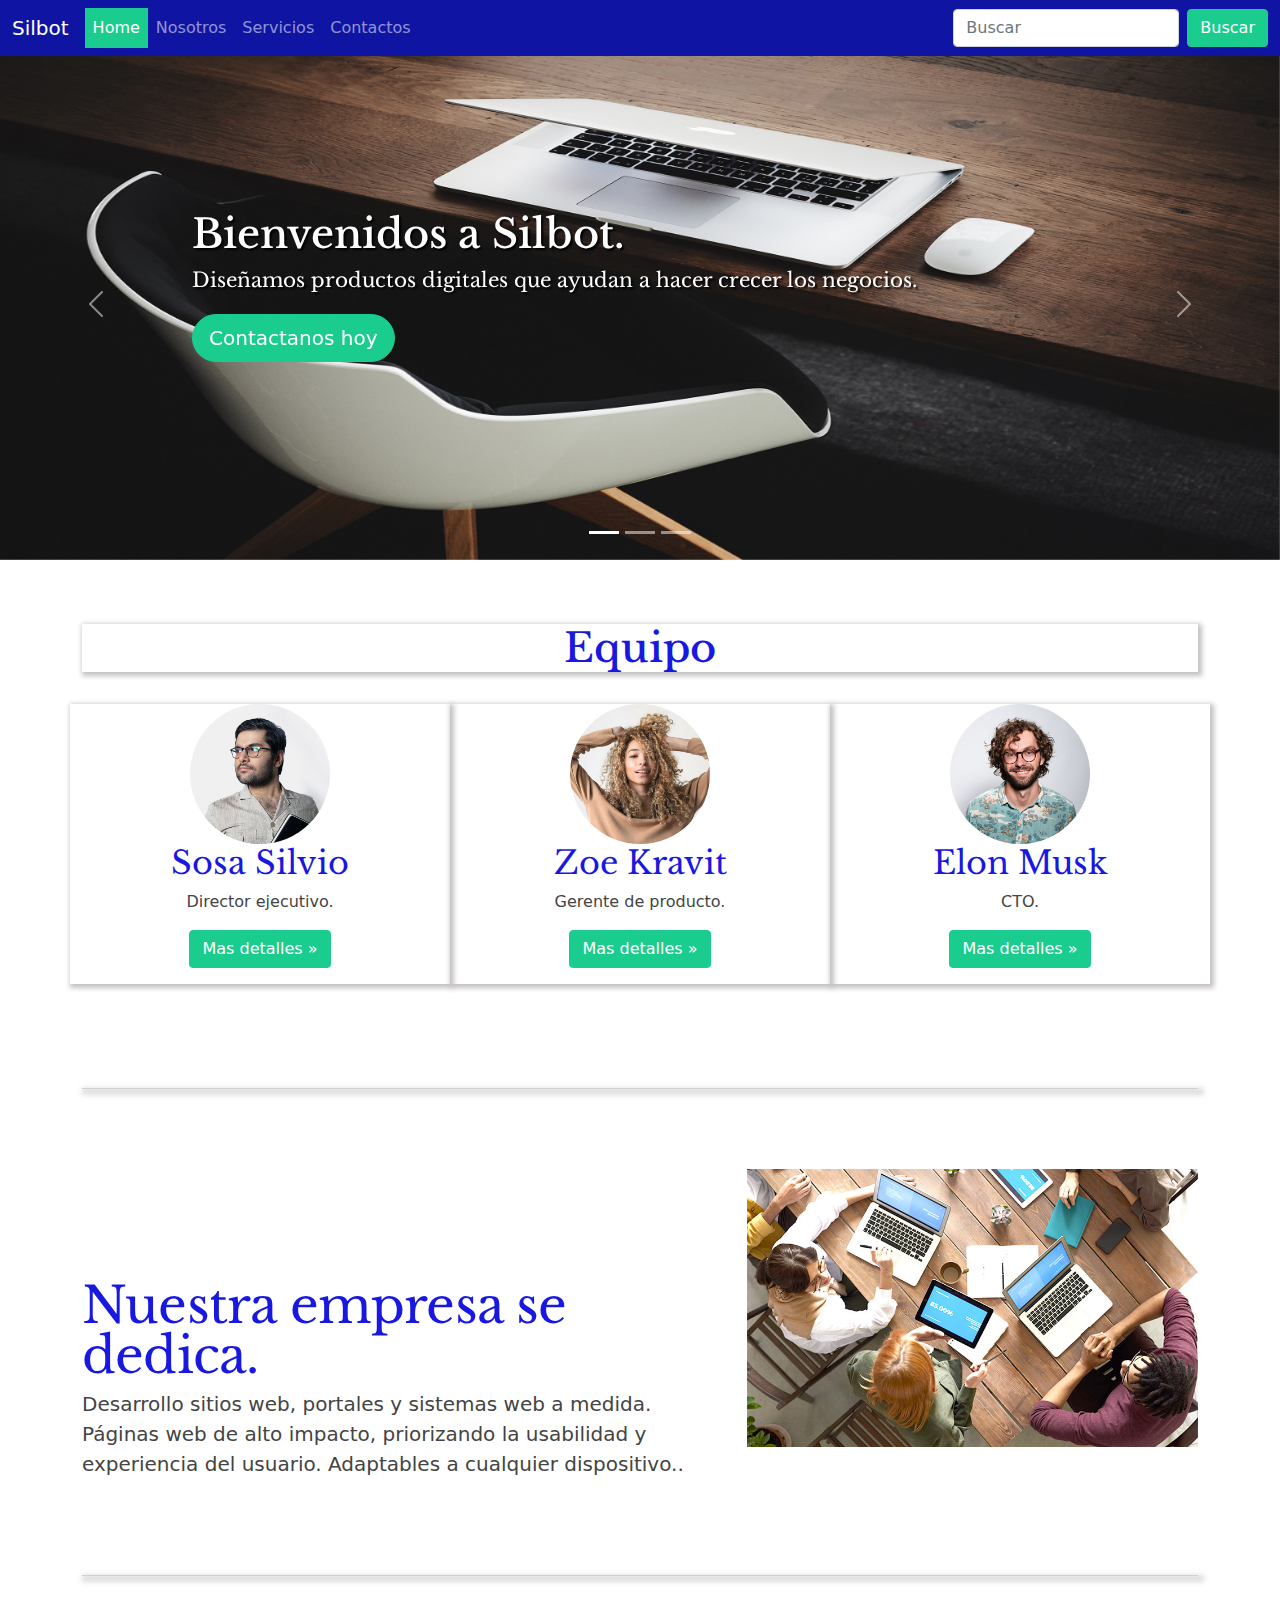
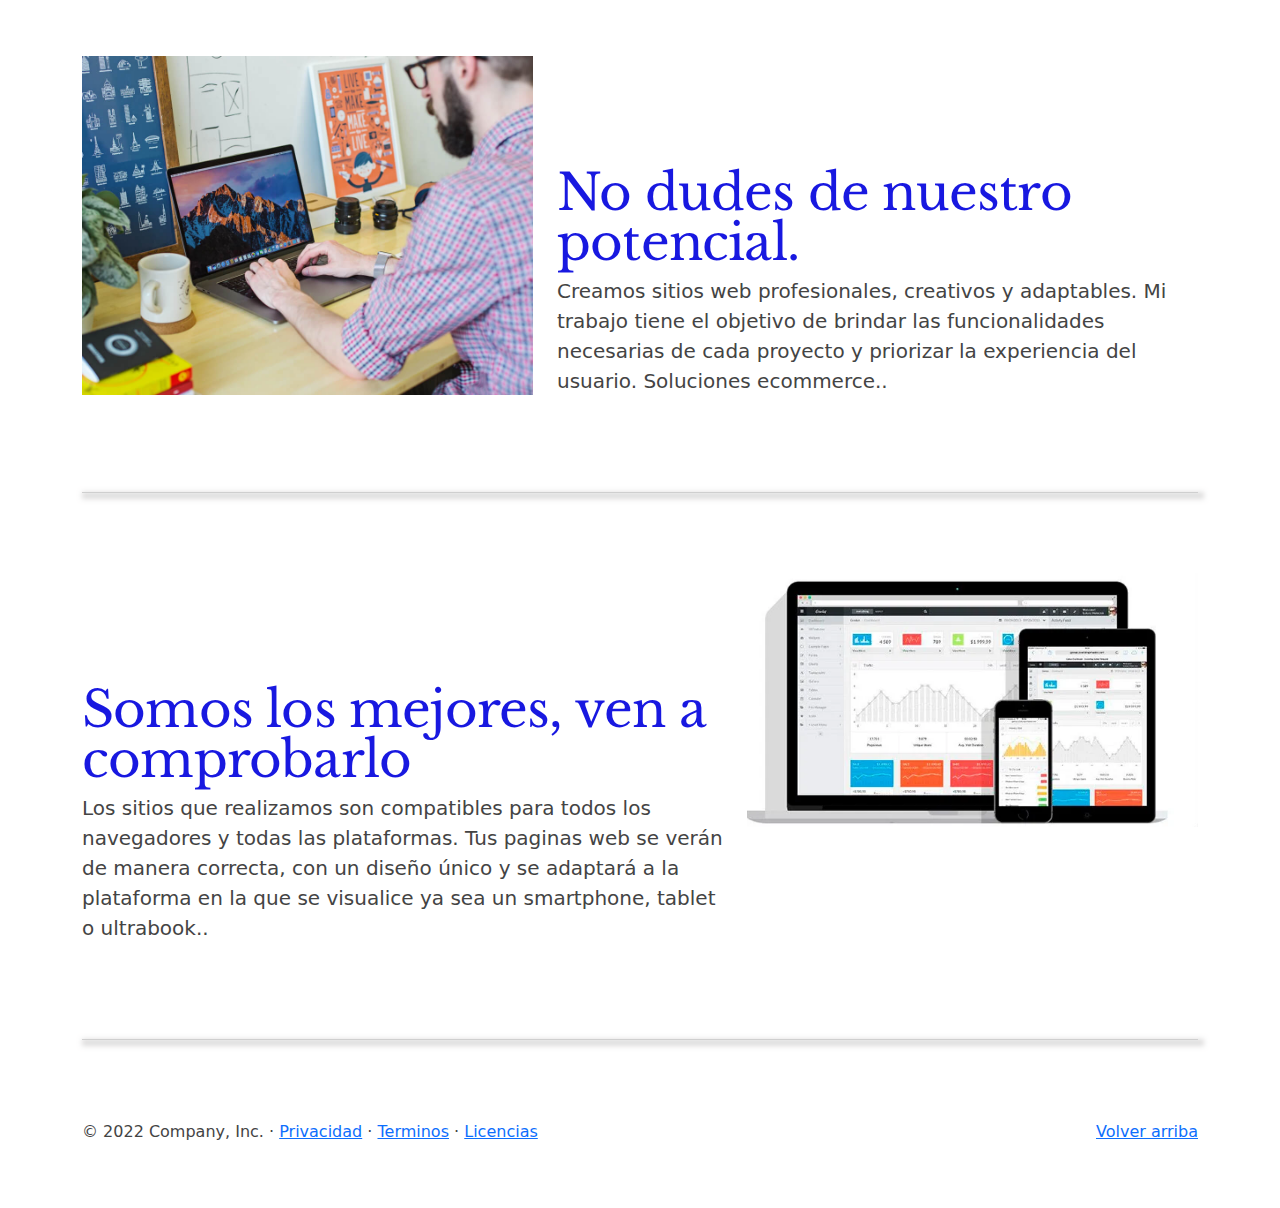
<file: index.html>
<!DOCTYPE html>
<html lang="en">
<head>
    <meta charset="UTF-8">
    <meta http-equiv="X-UA-Compatible" content="IE=edge">
    <meta name="viewport" content="width=device-width, initial-scale=1.0">
    <title>Leanding Page</title>
    <link rel="stylesheet" href="/css/bootstrap.min.css" crossorigin="anonymous">
    <link rel="icon" href="/img/icon.png">
    <link rel="preconnect" href="https://fonts.googleapis.com">
    <link rel="preconnect" href="https://fonts.gstatic.com" crossorigin>
    <link href="https://fonts.googleapis.com/css2?family=Libre+Baskerville&family=Trocchi&display=swap" rel="stylesheet">

    <!--Esto es por conexion CDN
      <link rel="canonical" href="https://getbootstrap.com/docs/5.1/examples/carousel/">
    -->
    

    <!-- Bootstrap core CSS 
<link href="/docs/5.1/dist/css/bootstrap.min.css" rel="stylesheet" integrity="sha384-1BmE4kWBq78iYhFldvKuhfTAU6auU8tT94WrHftjDbrCEXSU1oBoqyl2QvZ6jIW3" crossorigin="anonymous">
-->
    <!-- Favicons 
<link rel="apple-touch-icon" href="/docs/5.1/assets/img/favicons/apple-touch-icon.png" sizes="180x180">
<link rel="icon" href="/docs/5.1/assets/img/favicons/favicon-32x32.png" sizes="32x32" type="image/png">
<link rel="icon" href="/docs/5.1/assets/img/favicons/favicon-16x16.png" sizes="16x16" type="image/png">
<link rel="manifest" href="/docs/5.1/assets/img/favicons/manifest.json">
<link rel="mask-icon" href="/docs/5.1/assets/img/favicons/safari-pinned-tab.svg" color="#7952b3">
<link rel="icon" href="/docs/5.1/assets/img/favicons/favicon.ico">
<meta name="theme-color" content="#7952b3"> -->


    <style>
      .bd-placeholder-img {
        font-size: 1.125rem;
        text-anchor: middle;
        -webkit-user-select: none;
        -moz-user-select: none;
        user-select: none;
      }

      @media (min-width: 768px) {
        .bd-placeholder-img-lg {
          font-size: 3.5rem;
        }
      }
    </style>

    
    <!-- Estilos -->
    <link href="/css/estilos.css" rel="stylesheet">
</head>
<body>
    <header>
        <nav class="navbar navbar-expand-md navbar-dark fixed-top ">
          <div class="container-fluid">
            <a class="navbar-brand" href="#">Silbot</a>
            <button class="navbar-toggler" type="button" data-bs-toggle="collapse" data-bs-target="#navbarCollapse" aria-controls="navbarCollapse" aria-expanded="false" aria-label="Toggle navigation">
              <span class="navbar-toggler-icon"></span>
            </button>
            <div class="collapse navbar-collapse" id="navbarCollapse">
              <ul class="navbar-nav me-auto mb-2 mb-md-0">
                <li class="nav-item">
                  <a class="nav-link active" aria-current="page" href="#">Home</a>
                </li>
                <li class="nav-item">
                  <a class="nav-link" href="#">Nosotros</a>
                </li>
                <li class="nav-item">
                  <a class="nav-link " href="#">Servicios</a>
                </li>
                <li class="nav-item">
                  <a class="nav-link " href="#">Contactos</a>
                </li>
              </ul>
              <form class="d-flex">
                <input class="form-control me-2" type="search" placeholder="Buscar" aria-label="Search">
                <button class="btn btn-outline-success" type="submit">Buscar</button>
              </form>
            </div>
          </div>
        </nav>
      </header>
      
      <main>
      
        <div id="myCarousel" class="carousel slide" data-bs-ride="carousel">
          <div class="carousel-indicators">
            <button type="button" data-bs-target="#myCarousel" data-bs-slide-to="0" class="active" aria-current="true" aria-label="Slide 1"></button>
            <button type="button" data-bs-target="#myCarousel" data-bs-slide-to="1" aria-label="Slide 2"></button>
            <button type="button" data-bs-target="#myCarousel" data-bs-slide-to="2" aria-label="Slide 3"></button>
          </div>
          <div class="carousel-inner">
            <div class="carousel-item active">
              <img src="/img/Titulo-1.jpg" class="bd-placeholder-img" width="100%" height="100%" aria-hidden="true" preserveAspectRatio="xMidYMid slice" focusable="false" ><rect width="100%" height="100%" fill="#777" /></img>
      
              <div class="container">
                <div class="carousel-caption text-start">
                  <h1 class="titulo">Bienvenidos a Silbot.</h1>
                  <p class="p-titulo">Diseñamos productos digitales que ayudan a hacer crecer los negocios.</p>
                  <p><a class="btn btn-lg btn-primary" href="#">Contactanos hoy</a></p>
                </div>
              </div>
            </div>
            <div class="carousel-item">
              <img src="/img/Titulo-2.jpg" class="bd-placeholder-img" width="100%" height="100%" aria-hidden="true" preserveAspectRatio="xMidYMid slice" focusable="false"><rect width="100%" height="100%" fill="#777"/></img>
              <div class="container">
                <div class="carousel-caption">
                  <h1 class="titulo">El sitio perfecto para la creacion de sitios web.</h1>
                  <p class="p-titulo">Somos un equipo de diseñadores talentosos.</p>
                  <p><a class="btn btn-lg btn-primary" href="#">Aprende mas</a></p>
                </div>
              </div>
            </div>
            <div class="carousel-item">
              <img src="/img/Titulo-3.jpg" class="bd-placeholder-img" width="100%" height="100%" aria-hidden="true" preserveAspectRatio="xMidYMid slice" focusable="false"><rect width="100%" height="100%" fill="#777"/></img>
      
              <div class="container">
                <div class="carousel-caption text-end">
                  <h1 class="titulo">Mucha seguridad.</h1>
                  <p class="p-titulo">Nuestros sitios rebosan calidad y seguridad.</p>
                  <p><a class="btn btn-lg btn-primary" href="#">Ver mas</a></p>
                </div>
              </div>
            </div>
          </div>
          <button class="carousel-control-prev" type="button" data-bs-target="#myCarousel" data-bs-slide="prev">
            <span class="carousel-control-prev-icon" aria-hidden="true"></span>
            <span class="visually-hidden">Previous</span>
          </button>
          <button class="carousel-control-next" type="button" data-bs-target="#myCarousel" data-bs-slide="next">
            <span class="carousel-control-next-icon" aria-hidden="true"></span>
            <span class="visually-hidden">Next</span>
          </button>
        </div>
      
      
        <!-- Marketing y Equipo
         ================================================== -->
        <!-- Envuelva el resto de la página en otro contenedor para centrar todo el contenido. -->

        <div class="container marketing">
      
          <!-- Tres columnas de texto debajo del carrusel -->
          <h1 class="tit text-center">Equipo</h1>
            <br>
          <div class="row">
            <div class="col-lg-4">
              <img src="/img/Integrante-1.jpg" class="bd-placeholder-img rounded-circle" width="140" height="140" role="img" aria-label="Placeholder: 140x140" preserveAspectRatio="xMidYMid slice" focusable="false"><title>Placeholder</title><rect width="100%" height="100%" fill="#777"/><text x="50%" y="50%" fill="#777" dy=".3em"></text></img>
      
              <h2>Sosa Silvio</h2>
              <p>Director ejecutivo.</p>
              <p><a class="btn " href="#">Mas detalles &raquo;</a></p>
            </div><!-- /.col-lg-4 -->
            <div class="col-lg-4">
              <img src="/img/Integrante-2.jpg" class="bd-placeholder-img rounded-circle" width="140" height="140" role="img" aria-label="Placeholder: 140x140" preserveAspectRatio="xMidYMid slice" focusable="false"><title>Placeholder</title><rect width="100%" height="100%" fill="#777"/><text x="50%" y="50%" fill="#777" dy=".3em"></text></img>
      
              <h2>Zoe Kravit</h2>
              <p>Gerente de producto.</p>
              <p><a class="btn " href="#">Mas detalles &raquo;</a></p>
            </div><!-- /.col-lg-4 -->
            <div class="col-lg-4">
              <img src="/img/Integrante-3.jpg" class="bd-placeholder-img rounded-circle" width="140" height="140" role="img" aria-label="Placeholder: 140x140" preserveAspectRatio="xMidYMid slice" focusable="false"><title>Placeholder</title><rect width="100%" height="100%" fill="#777"/><text x="50%" y="50%" fill="#777" dy=".3em"></text></img>
      
              <h2>Elon Musk</h2>
              <p>CTO.</p>
              <p><a class="btn " href="#">Mas detalles &raquo;</a></p>
            </div><!-- /.col-lg-4 -->
          </div><!-- /.row -->
      
      
          <!-- COMENZAR LAS CARACTERÍSTICAS -->
      
          <hr class="featurette-divider">
      
          <div class="row featurette">
            <div class="col-md-7">
              <h2 class="featurette-heading">Nuestra empresa se dedica.</h2>
              <p class="lead">Desarrollo sitios web, portales y sistemas web a medida. Páginas web de alto impacto, priorizando la usabilidad y experiencia del usuario. Adaptables a cualquier dispositivo..</p>
            </div>
            <div class="col-md-5">
              <img src="/img/img-1.jpg" class="bd-placeholder-img bd-placeholder-img-lg featurette-image img-fluid mx-auto" width="500" height="500" xmlns="http://www.w3.org/2000/svg" role="img" aria-label="Placeholder: 500x500" preserveAspectRatio="xMidYMid slice" focusable="false"><title>Placeholder</title><rect width="100%" height="100%" fill="#eee"/></img>
      
            </div>
          </div>
      
          <hr class="featurette-divider">
      
          <div class="row featurette">
            <div class="col-md-7 order-md-2">
              <h2 class="featurette-heading">No dudes de nuestro potencial.</h2>
              <p class="lead">Creamos sitios web profesionales, creativos y adaptables. Mi trabajo tiene el objetivo de brindar las funcionalidades necesarias de cada proyecto y priorizar la experiencia del usuario. Soluciones ecommerce..</p>
            </div>
            <div class="col-md-5 order-md-1">
              <img src="/img/img-2.jpg" class="bd-placeholder-img bd-placeholder-img-lg featurette-image img-fluid mx-auto" width="500" height="500" xmlns="http://www.w3.org/2000/svg" role="img" aria-label="Placeholder: 500x500" preserveAspectRatio="xMidYMid slice" focusable="false"><title>Placeholder</title><rect width="100%" height="100%" fill="#eee"/></img>
      
            </div>
          </div>
      
          <hr class="featurette-divider">
      
          <div class="row featurette">
            <div class="col-md-7">
              <h2 class="featurette-heading">Somos los mejores, ven a comprobarlo</h2>
              <p class="lead">Los sitios que realizamos son compatibles para todos los navegadores y todas las plataformas. Tus paginas web se verán de manera correcta, con un diseño único y se adaptará a la plataforma en la que se visualice ya sea un smartphone, tablet o ultrabook..</p>
            </div>
            <div class="col-md-5">
              <img src="/img/img-3.webp" class="bd-placeholder-img bd-placeholder-img-lg featurette-image img-fluid mx-auto" width="500" height="500" xmlns="http://www.w3.org/2000/svg" role="img" aria-label="Placeholder: 500x500" preserveAspectRatio="xMidYMid slice" focusable="false"><title>Placeholder</title><rect width="100%" height="100%" fill="#eee"/></img>
      
            </div>
          </div>
      
          <hr class="featurette-divider">
      
          <!-- /FINALIZAR LAS CARACTERÍSTICAS -->
      
        </div><!-- /.container -->
      
      
        <!-- FOOTER -->
        <footer class="container ">
          <p class="float-end"><a href="#">Volver arriba</a></p>
          <p>&copy; 2022 Company, Inc. &middot; <a href="#">Privacidad</a> &middot; <a href="#">Terminos</a> &middot; <a href="#">Licencias</a></p>
        </footer>
      </main>
      
    <!-- Esto es la conexion CDN
      <script src="/docs/5.1/dist/js/bootstrap.bundle.min.js" integrity="sha384-ka7Sk0Gln4gmtz2MlQnikT1wXgYsOg+OMhuP+IlRH9sENBO0LRn5q+8nbTov4+1p" crossorigin="anonymous"></script>      

    <script src="https://cdn.jsdelivr.net/npm/@popperjs/core@2.10.2/dist/umd/popper.min.js" integrity="sha384-7+zCNj/IqJ95wo16oMtfsKbZ9ccEh31eOz1HGyDuCQ6wgnyJNSYdrPa03rtR1zdB" crossorigin="anonymous"></script>
    <script src="https://cdn.jsdelivr.net/npm/bootstrap@5.1.3/dist/js/bootstrap.min.js" integrity="sha384-QJHtvGhmr9XOIpI6YVutG+2QOK9T+ZnN4kzFN1RtK3zEFEIsxhlmWl5/YESvpZ13" crossorigin="anonymous"></script>
    -->
    
    <script src="/js/bootstrap.min.js" crossorigin="anonymous"></script>
    <script src="/js/popper.min.js" crossorigin="anonymous"></script>
  </body>
</html>
</file>
<file: css/estilos.css>
/* GLOBAL STYLES
-------------------------------------------------- */
/* Relleno debajo del pie de página y cuerpo de texto más claro */

body {
    padding-top: 3rem;
    padding-bottom: 3rem;
    color: #444444;
  }

  /* NAV
-------------------------------------------------- */
  .navbar{
    background-color: #0f15a2;
  }

  .btn-outline-success {
    color: white;
    border-color: white;
  }

  .btn-outline-success:hover{
    background-color: #1818e0;
    border-color: white;
  }

  .navbar-dark .navbar-nav .nav-link.active, .navbar-dark .navbar-nav .show>.nav-link {
    color: #fff;
    background-color: #1acc8d;
  }

   /* MARKETING IMAGENES
-------------------------------------------------- */

  h2,.tit{
    color: #1818e0;
  }
  .tit {
    box-shadow: 2px 2px 5px 2px rgb(197, 193, 193);
    font-family: 'Libre Baskerville', serif;
  }

  .titulo,.p-titulo{
    font-family: 'Libre Baskerville', serif;
  }
   
  .carousel-caption .btn{
    color: #fff;
    background-color: #1acc8d;
    border-color: #1acc8d;
    border-radius: 50px;
    transition: 0.5s;
  }

  .carousel-caption .btn:hover{
    background-color: #0cb97d;
  }

  .row .col-lg-4{
    box-shadow: 2px 2px 5px 2px rgb(197, 193, 193);
  }

  .featurette-divider{
    box-shadow: 3px 3px 5px 3px rgb(128, 124, 124);
  }

  /* PERSONALIZA EL CARRUSEL
  -------------------------------------------------- */
  
  /* Carousel base class */
  .carousel {
    margin-bottom: 4rem;
  }
  /* Desde el posicionamiento de la imagen, necesitamos ayudar al pie de foto. */
  .carousel-caption {
    bottom: 3rem;
    z-index: 10;
    margin-bottom: 110px;
  }
  
  /* Declarar alturas debido al posicionamiento del elemento img */
  .carousel-item {
    height: 32rem;
  }
  .carousel-item > img {
    position: absolute;
    top: 0;
    left: 0;
    min-width: 100%;
    height: 32rem;
  }
  
  .titulo, .p-titulo
  {
    text-shadow: 2px 2px 2px black;
  }
  
  /* MARKETING Y EQUIPO CONTENIDO
  -------------------------------------------------- */
  
  /* Alinear al centro el texto dentro de las tres columnas debajo del carrusel */
  .marketing .col-lg-4 {
    margin-bottom: 1.5rem;
    text-align: center;
  }
  .marketing h2 {
    font-weight: 400;
  }
  /* rtl:begin:ignore */
  .marketing .col-lg-4 p {
    margin-right: .75rem;
    margin-left: .75rem;
  }

  .btn {
    color: #fff;
    background-color: #1acc8d;
    border-color: #1acc8d;
  }

  .btn:hover{
    background-color: #0cb97d;
    color: #fff;
  }

  .marketing h2 {
    font-family: 'Libre Baskerville', serif;
  }

  .featurette-heading{

  }
  /* rtl:end:ignore */
  
  
  /* Featurettes
  ------------------------- */
  
  .featurette-divider {
    margin: 5rem 0; /* Espacia el Bootstrap <hr> más */
  }
  
  /* Reduzca los encabezados de marketing */
  .featurette-heading {
    font-weight: 300;
    line-height: 1;
    /* rtl:remove */
    letter-spacing: -.05rem;
  }
  
  /* RESPONSIVE CSS
  -------------------------------------------------- */
  
  @media (min-width: 40em) {
    /* Aumente el tamaño del contenido del carrusel */
    .carousel-caption p {
      margin-bottom: 1.25rem;
      font-size: 1.25rem;
      line-height: 1.4;
    }
  
    .featurette-heading {
      font-size: 50px;
    }
  }
  
  @media (min-width: 62em) {
    .featurette-heading {
      margin-top: 7rem;
    }
  }
</file>
